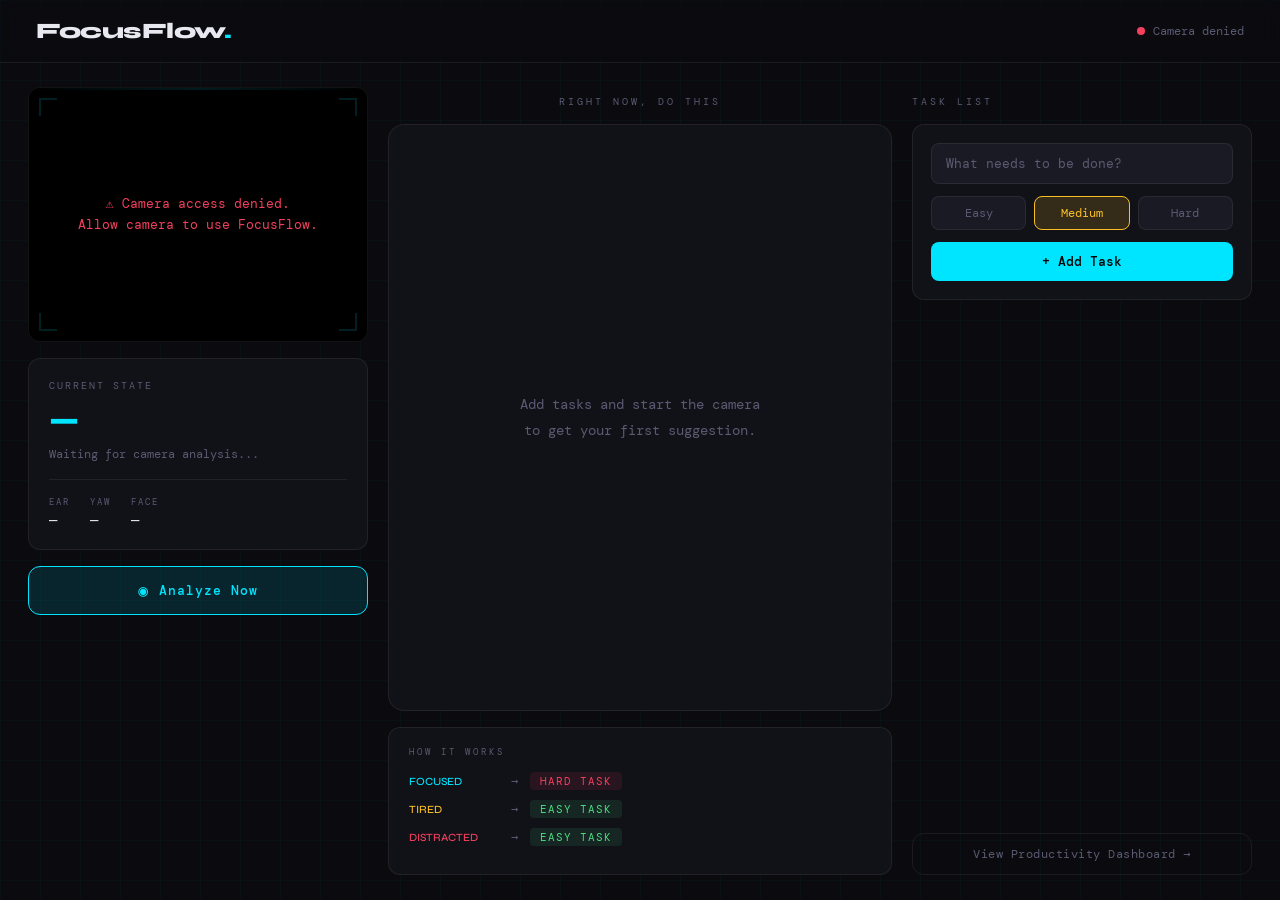
<file: index.html>
<!DOCTYPE html>
<html lang="en">
<head>
    <meta charset="UTF-8">
    <meta name="viewport" content="width=device-width, initial-scale=1.0">
    <title>FocusFlow — AI Task Manager</title>
    <link rel="preconnect" href="https://fonts.googleapis.com">
    <link href="https://fonts.googleapis.com/css2?family=Syne:wght@400;700;800&family=DM+Mono:wght@300;400;500&display=swap" rel="stylesheet">
    <link rel="stylesheet" href="style.css">
</head>
<body>

<div class="bg-grid"></div>
<header>
    <div class="logo">FocusFlow<span class="logo-dot">.</span></div>
    <div class="header-status">
        <span class="status-dot" id="statusDot"></span>
        <span id="statusText">Connecting...</span>
    </div>
</header>
<main>

    <section class="panel panel-left">

        <div class="camera-wrap">
            <video id="cameraFeed" autoplay playsinline muted></video>
            <canvas id="snapCanvas" style="display:none"></canvas>
            <div class="camera-overlay">
                <div class="scan-line"></div>
                <div class="corner tl"></div>
                <div class="corner tr"></div>
                <div class="corner bl"></div>
                <div class="corner br"></div>
            </div>
            <div id="cameraError" class="camera-error" style="display:none">
                ⚠ Camera access denied.<br>Allow camera to use FocusFlow.
            </div>
        </div>

       
        <div class="state-card" id="stateCard">
            <div class="state-label">CURRENT STATE</div>
            <div class="state-value" id="stateValue">—</div>
            <div class="state-reason" id="stateReason">Waiting for camera analysis...</div>

            <div class="state-metrics">
                <div class="metric">
                    <span class="metric-label">EAR</span>
                    <span class="metric-value" id="metricEar">—</span>
                </div>
                <div class="metric">
                    <span class="metric-label">YAW</span>
                    <span class="metric-value" id="metricYaw">—</span>
                </div>
                <div class="metric">
                    <span class="metric-label">FACE</span>
                    <span class="metric-value" id="metricFace">—</span>
                </div>
            </div>
        </div>

        <button class="analyze-btn" id="analyzeBtn" onclick="analyzeNow()">
            <span class="btn-icon">◉</span> Analyze Now
        </button>

    </section>

    <section class="panel panel-center">

        <div class="suggestion-header">RIGHT NOW, DO THIS</div>

        <div class="suggestion-card" id="suggestionCard">
            <div class="suggestion-empty" id="suggestionEmpty">
                Add tasks and start the camera to get your first suggestion.
            </div>
            <div class="suggestion-content" id="suggestionContent" style="display:none">
                <div class="suggestion-diff" id="suggestionDiff">—</div>
                <div class="suggestion-task" id="suggestionTask">—</div>
                <div class="suggestion-reason" id="suggestionReason">—</div>
                <button class="done-btn" id="doneBtn" onclick="markDone()">
                    ✓ Mark Complete
                </button>
            </div>
        </div>

        <div class="legend">
            <div class="legend-title">HOW IT WORKS</div>
            <div class="legend-row"><span class="leg-state focused">FOCUSED</span><span class="leg-arrow">→</span><span class="leg-diff hard">HARD TASK</span></div>
            <div class="legend-row"><span class="leg-state tired">TIRED</span><span class="leg-arrow">→</span><span class="leg-diff easy">EASY TASK</span></div>
            <div class="legend-row"><span class="leg-state distracted">DISTRACTED</span><span class="leg-arrow">→</span><span class="leg-diff easy">EASY TASK</span></div>
        </div>

    </section>

  
    <section class="panel panel-right">

        <div class="panel-title">TASK LIST</div>

        <div class="add-form">
            <input type="text" id="taskInput" placeholder="What needs to be done?" maxlength="80">
            <div class="diff-selector">
                <button class="diff-btn" data-diff="easy" onclick="selectDiff('easy')">Easy</button>
                <button class="diff-btn active" data-diff="medium" onclick="selectDiff('medium')">Medium</button>
                <button class="diff-btn" data-diff="hard" onclick="selectDiff('hard')">Hard</button>
            </div>
            <button class="add-btn" onclick="addTask()">+ Add Task</button>
        </div>

        <!-- Task list -->
        <div id="taskList" class="task-list"></div>

        <!-- Dashboard link -->
        <a href="dashboard.html" class="dash-link">View Productivity Dashboard →</a>

    </section>

</main>

<script src="script.js"></script>
</body>
</html>
</file>
<file: style.css>
:root {
    --bg:         #0a0a0f;
    --bg2:        #111118;
    --bg3:        #1a1a24;
    --border:     rgba(255,255,255,0.07);
    --text:       #e8e8f0;
    --muted:      #5a5a72;
    --accent:     #00e5ff;
    --accent-dim: rgba(0,229,255,0.12);

    --focused:    #00e5ff;
    --tired:      #fbbf24;
    --distracted: #f43f5e;
    --unknown:    #6b7280;

    --easy:       #4ade80;
    --medium:     #fbbf24;
    --hard:       #f43f5e;

    --radius:     12px;
    --font-head:  'Syne', sans-serif;
    --font-mono:  'DM Mono', monospace;
}

* { margin: 0; padding: 0; box-sizing: border-box; }

body {
    background: var(--bg);
    color: var(--text);
    font-family: var(--font-mono);
    min-height: 100vh;
    overflow-x: hidden;
}

.bg-grid {
    position: fixed; inset: 0; z-index: 0;
    background-image:
        linear-gradient(rgba(0,229,255,0.03) 1px, transparent 1px),
        linear-gradient(90deg, rgba(0,229,255,0.03) 1px, transparent 1px);
    background-size: 40px 40px;
    pointer-events: none;
}

header {
    position: relative; z-index: 10;
    display: flex; align-items: center; justify-content: space-between;
    padding: 18px 36px;
    border-bottom: 1px solid var(--border);
    backdrop-filter: blur(10px);
}

.logo {
    font-family: var(--font-head);
    font-size: 22px; font-weight: 800;
    letter-spacing: -0.5px;
    color: var(--text);
}
.logo-dot { color: var(--accent); }

.header-status {
    display: flex; align-items: center; gap: 8px;
    font-size: 12px; color: var(--muted);
}

.status-dot {
    width: 8px; height: 8px; border-radius: 50%;
    background: var(--muted);
    transition: background 0.4s;
}
.status-dot.online  { background: #4ade80; box-shadow: 0 0 8px #4ade80; }
.status-dot.offline { background: var(--distracted); }

main {
    position: relative; z-index: 1;
    display: grid;
    grid-template-columns: 340px 1fr 340px;
    gap: 20px;
    padding: 24px 28px;
    min-height: calc(100vh - 64px);
}

@media (max-width: 1100px) {
    main { grid-template-columns: 1fr; }
}

.panel {
    display: flex; flex-direction: column; gap: 16px;
}

.camera-wrap {
    position: relative;
    width: 100%;
    aspect-ratio: 4/3;
    border-radius: var(--radius);
    overflow: hidden;
    background: #000;
    border: 1px solid var(--border);
}

#cameraFeed {
    width: 100%; height: 100%;
    object-fit: cover;
    transform: scaleX(-1);
    display: block;
}

.camera-overlay {
    position: absolute; inset: 0; pointer-events: none;
}

.scan-line {
    position: absolute; left: 0; right: 0; height: 2px;
    background: linear-gradient(90deg, transparent, var(--accent), transparent);
    animation: scan 3s linear infinite;
    opacity: 0.6;
}
@keyframes scan {
    0%   { top: 0%; opacity: 0; }
    10%  { opacity: 0.6; }
    90%  { opacity: 0.6; }
    100% { top: 100%; opacity: 0; }
}

.corner {
    position: absolute; width: 18px; height: 18px;
    border-color: var(--accent); border-style: solid; opacity: 0.7;
}
.corner.tl { top: 10px; left: 10px;  border-width: 2px 0 0 2px; }
.corner.tr { top: 10px; right: 10px; border-width: 2px 2px 0 0; }
.corner.bl { bottom: 10px; left: 10px;  border-width: 0 0 2px 2px; }
.corner.br { bottom: 10px; right: 10px; border-width: 0 2px 2px 0; }

.camera-error {
    position: absolute; inset: 0;
    display: flex; align-items: center; justify-content: center;
    background: rgba(0,0,0,0.8);
    color: var(--distracted);
    font-size: 13px; text-align: center; line-height: 1.6;
}

.state-card {
    background: var(--bg2);
    border: 1px solid var(--border);
    border-radius: var(--radius);
    padding: 20px;
}

.state-label {
    font-size: 10px; letter-spacing: 2px;
    color: var(--muted); margin-bottom: 8px;
}

.state-value {
    font-family: var(--font-head);
    font-size: 32px; font-weight: 800;
    letter-spacing: -1px;
    text-transform: uppercase;
    color: var(--accent);
    transition: color 0.5s;
}
.state-value.focused    { color: var(--focused); }
.state-value.tired      { color: var(--tired); }
.state-value.distracted { color: var(--distracted); }

.state-reason {
    font-size: 12px; color: var(--muted);
    margin-top: 6px; line-height: 1.5;
}

.state-metrics {
    display: flex; gap: 20px;
    margin-top: 16px;
    padding-top: 16px;
    border-top: 1px solid var(--border);
}
.metric { display: flex; flex-direction: column; gap: 3px; }
.metric-label { font-size: 9px; letter-spacing: 2px; color: var(--muted); }
.metric-value { font-size: 14px; color: var(--text); }

.analyze-btn {
    display: flex; align-items: center; justify-content: center; gap: 10px;
    padding: 13px;
    background: var(--accent-dim);
    border: 1px solid var(--accent);
    border-radius: var(--radius);
    color: var(--accent);
    font-family: var(--font-mono);
    font-size: 13px; font-weight: 500;
    cursor: pointer;
    transition: background 0.2s, transform 0.1s;
    letter-spacing: 1px;
}
.analyze-btn:hover  { background: rgba(0,229,255,0.2); }
.analyze-btn:active { transform: scale(0.98); }
.analyze-btn.loading { opacity: 0.6; pointer-events: none; }

.btn-icon { font-size: 16px; animation: spin 4s linear infinite; }
@keyframes spin { to { transform: rotate(360deg); } }

.suggestion-header {
    font-size: 10px; letter-spacing: 3px;
    color: var(--muted); text-align: center;
    padding-top: 8px;
}

.suggestion-card {
    flex: 1;
    background: var(--bg2);
    border: 1px solid var(--border);
    border-radius: 16px;
    padding: 36px 32px;
    display: flex; align-items: center; justify-content: center;
    min-height: 300px;
    transition: border-color 0.5s;
}
.suggestion-card.focused    { border-color: rgba(0,229,255,0.3); }
.suggestion-card.tired      { border-color: rgba(251,191,36,0.3); }
.suggestion-card.distracted { border-color: rgba(244,63,94,0.3); }

.suggestion-empty {
    font-size: 14px; color: var(--muted);
    text-align: center; line-height: 1.8; max-width: 260px;
}

.suggestion-content {
    width: 100%; text-align: center;
}

.suggestion-diff {
    display: inline-block;
    font-size: 11px; letter-spacing: 2px;
    padding: 4px 14px; border-radius: 20px;
    margin-bottom: 20px;
    text-transform: uppercase;
}
.suggestion-diff.easy   { background: rgba(74,222,128,0.15); color: var(--easy);   border: 1px solid rgba(74,222,128,0.3); }
.suggestion-diff.medium { background: rgba(251,191,36,0.15); color: var(--medium); border: 1px solid rgba(251,191,36,0.3); }
.suggestion-diff.hard   { background: rgba(244,63,94,0.15);  color: var(--hard);   border: 1px solid rgba(244,63,94,0.3);  }

.suggestion-task {
    font-family: var(--font-head);
    font-size: 28px; font-weight: 700;
    line-height: 1.3;
    margin-bottom: 16px;
    color: var(--text);
}

.suggestion-reason {
    font-size: 13px; color: var(--muted);
    margin-bottom: 28px; line-height: 1.6;
}

.done-btn {
    padding: 12px 36px;
    background: rgba(74,222,128,0.1);
    border: 1px solid rgba(74,222,128,0.4);
    border-radius: 8px;
    color: var(--easy);
    font-family: var(--font-mono);
    font-size: 13px; cursor: pointer;
    transition: background 0.2s;
}
.done-btn:hover { background: rgba(74,222,128,0.2); }

.legend {
    background: var(--bg2);
    border: 1px solid var(--border);
    border-radius: var(--radius);
    padding: 18px 20px;
}
.legend-title {
    font-size: 9px; letter-spacing: 3px;
    color: var(--muted); margin-bottom: 14px;
}
.legend-row {
    display: flex; align-items: center; gap: 12px;
    margin-bottom: 10px; font-size: 12px;
}
.leg-state {
    min-width: 90px; font-weight: 500;
    font-family: var(--font-head); font-size: 11px;
}
.leg-state.focused    { color: var(--focused); }
.leg-state.tired      { color: var(--tired); }
.leg-state.distracted { color: var(--distracted); }
.leg-arrow { color: var(--muted); }
.leg-diff {
    font-size: 11px; letter-spacing: 1px;
    padding: 2px 10px; border-radius: 4px;
}
.leg-diff.easy   { background: rgba(74,222,128,0.1);  color: var(--easy); }
.leg-diff.medium { background: rgba(251,191,36,0.1);  color: var(--medium); }
.leg-diff.hard   { background: rgba(244,63,94,0.1);   color: var(--hard); }

.panel-title {
    font-size: 10px; letter-spacing: 3px;
    color: var(--muted); padding-top: 8px;
}

.add-form {
    background: var(--bg2);
    border: 1px solid var(--border);
    border-radius: var(--radius);
    padding: 18px;
    display: flex; flex-direction: column; gap: 12px;
}

.add-form input {
    background: var(--bg3);
    border: 1px solid var(--border);
    border-radius: 8px;
    padding: 11px 14px;
    color: var(--text);
    font-family: var(--font-mono);
    font-size: 13px;
    outline: none;
    transition: border-color 0.2s;
}
.add-form input::placeholder { color: var(--muted); }
.add-form input:focus { border-color: rgba(0,229,255,0.4); }

.diff-selector {
    display: flex; gap: 8px;
}

.diff-btn {
    flex: 1; padding: 8px;
    background: var(--bg3);
    border: 1px solid var(--border);
    border-radius: 8px;
    color: var(--muted);
    font-family: var(--font-mono);
    font-size: 12px; cursor: pointer;
    transition: all 0.2s;
}
.diff-btn[data-diff="easy"].active   { background: rgba(74,222,128,0.15);  border-color: var(--easy);   color: var(--easy); }
.diff-btn[data-diff="medium"].active { background: rgba(251,191,36,0.15);  border-color: var(--medium); color: var(--medium); }
.diff-btn[data-diff="hard"].active   { background: rgba(244,63,94,0.15);   border-color: var(--hard);   color: var(--hard); }

.add-btn {
    padding: 11px;
    background: var(--accent);
    border: none; border-radius: 8px;
    color: #000;
    font-family: var(--font-mono);
    font-weight: 500; font-size: 13px;
    cursor: pointer;
    transition: opacity 0.2s, transform 0.1s;
}
.add-btn:hover  { opacity: 0.88; }
.add-btn:active { transform: scale(0.98); }

/* ─── TASK LIST ─── */
.task-list {
    display: flex; flex-direction: column; gap: 8px;
    overflow-y: auto;
    max-height: calc(100vh - 380px);
    padding-right: 4px;
}

.task-item {
    background: var(--bg2);
    border: 1px solid var(--border);
    border-radius: var(--radius);
    padding: 12px 14px;
    display: flex; align-items: center; gap: 12px;
    transition: border-color 0.2s, opacity 0.3s;
    animation: slideIn 0.25s ease;
}
@keyframes slideIn {
    from { opacity: 0; transform: translateY(-8px); }
    to   { opacity: 1; transform: translateY(0); }
}
.task-item.done { opacity: 0.35; }

.task-diff-dot {
    width: 8px; height: 8px; border-radius: 50%; flex-shrink: 0;
}
.task-diff-dot.easy   { background: var(--easy); }
.task-diff-dot.medium { background: var(--medium); }
.task-diff-dot.hard   { background: var(--hard); }

.task-name {
    flex: 1; font-size: 13px; color: var(--text); line-height: 1.4;
}
.task-item.done .task-name { text-decoration: line-through; }

.task-diff-label {
    font-size: 10px; letter-spacing: 1px;
    color: var(--muted); text-transform: uppercase;
}

.task-del {
    background: none; border: none;
    color: var(--muted); cursor: pointer;
    font-size: 16px; line-height: 1;
    transition: color 0.2s; padding: 2px 4px;
}
.task-del:hover { color: var(--distracted); }

/* ─── DASH LINK ─── */
.dash-link {
    display: block; text-align: center;
    color: var(--muted); font-size: 12px;
    text-decoration: none; letter-spacing: 0.5px;
    padding: 12px;
    border: 1px solid var(--border);
    border-radius: var(--radius);
    transition: color 0.2s, border-color 0.2s;
    margin-top: auto;
}
.dash-link:hover { color: var(--accent); border-color: rgba(0,229,255,0.3); }

/* ─── SCROLLBAR ─── */
::-webkit-scrollbar { width: 4px; }
::-webkit-scrollbar-track { background: transparent; }
::-webkit-scrollbar-thumb { background: var(--border); border-radius: 2px; }
</file>
